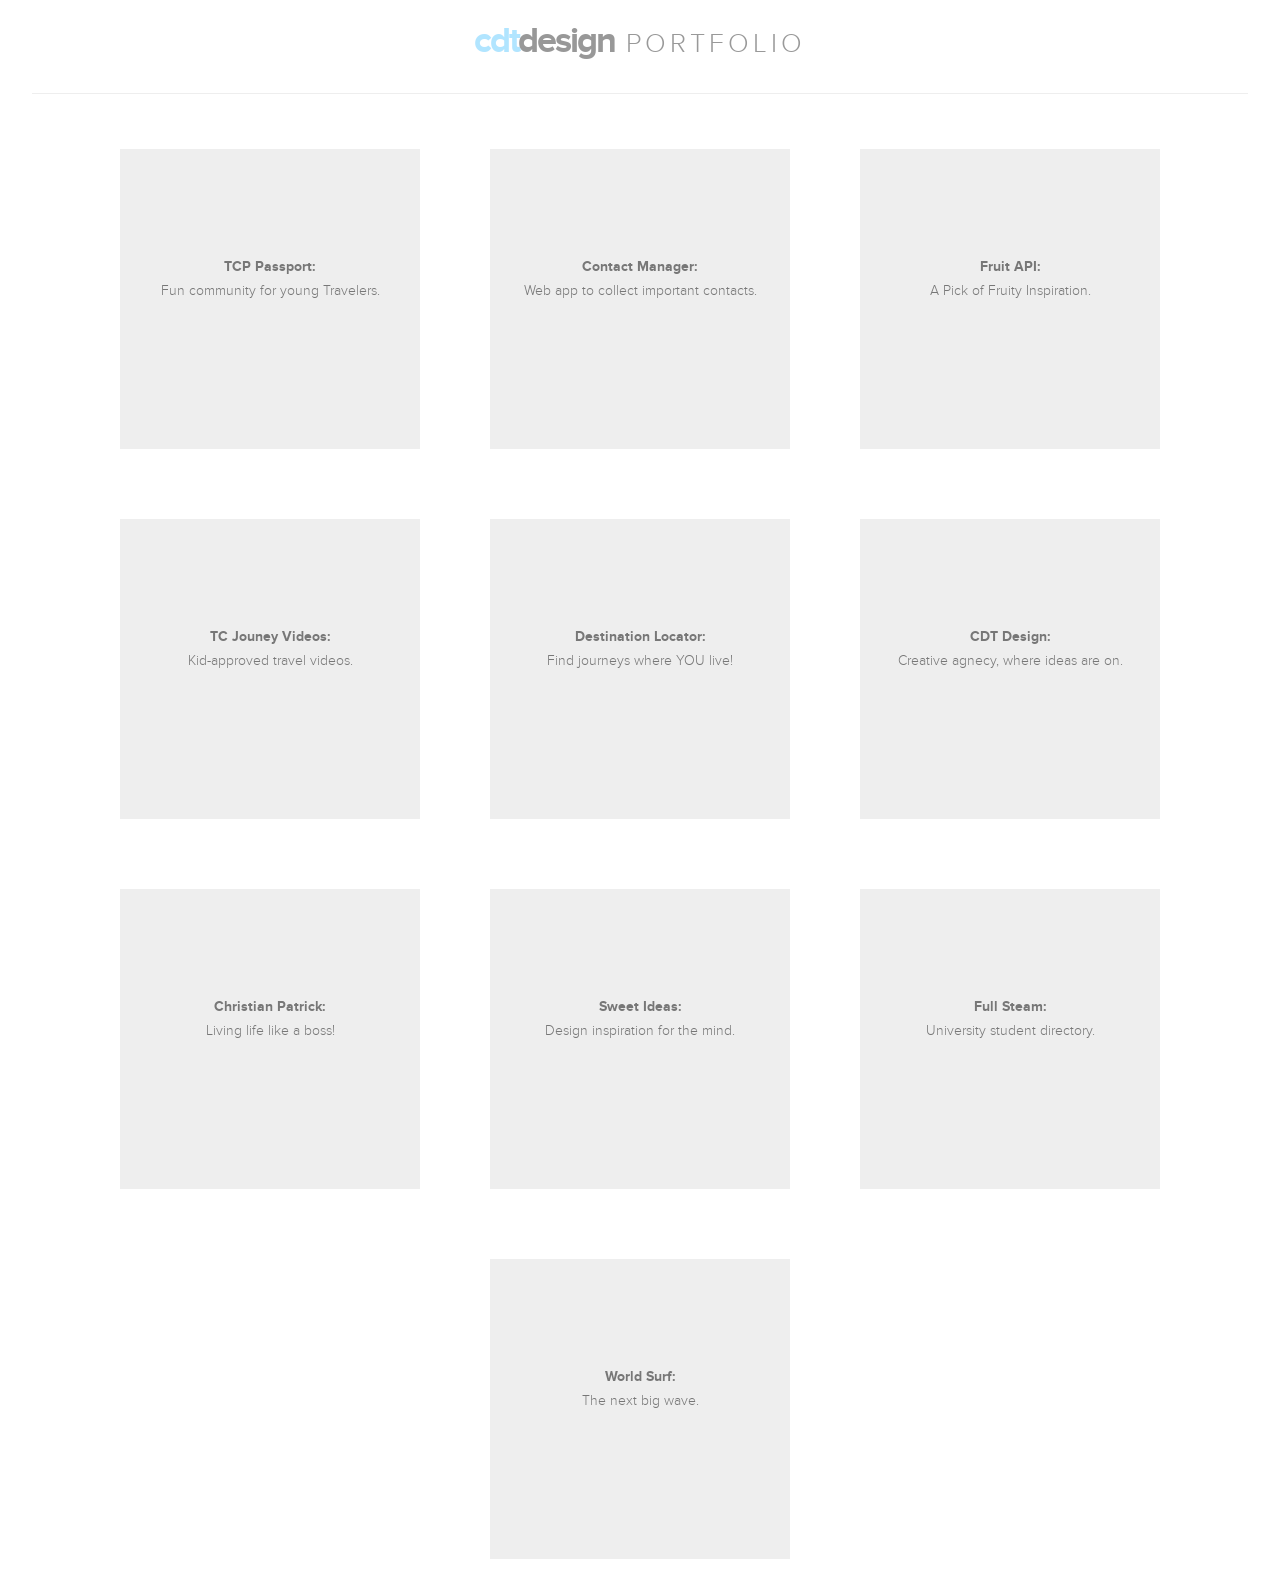
<file: index.html>
<!-- ******************************************
Christina D. Thorpe-rogers
Deployment of Web Applications
ASSIGNMENT: Your Portfolio, Live to the World!
Decemeber 1, 2015
******************************************** -->

<!DOCTYPE html>
<html lang="en">
  <head>
    <meta charset="utf-8">
    <meta http-equiv="X-UA-Compatible" content="IE=edge">
    <meta name="viewport" content="width=device-width, initial-scale=1">
    <!-- The above 3 meta tags *must* come first in the head; any other head content must come *after* these tags -->
    <title>cdt portfolio</title>

    <!-- Bootstrap -->
	<link href="https://maxcdn.bootstrapcdn.com/bootstrap/3.3.6/css/bootstrap.min.css" rel="stylesheet" integrity="sha256-7s5uDGW3AHqw6xtJmNNtr+OBRJUlgkNJEo78P4b0yRw= sha512-nNo+yCHEyn0smMxSswnf/OnX6/KwJuZTlNZBjauKhTK0c+zT+q5JOCx0UFhXQ6rJR9jg6Es8gPuD2uZcYDLqSw==" crossorigin="anonymous">
	<link rel="stylesheet" href="https://maxcdn.bootstrapcdn.com/font-awesome/4.5.0/css/font-awesome.min.css">
	<link rel="stylesheet" href="css/font-awesome.min.css">
	<link rel="stylesheet" href="css/style.css">

    <!-- HTML5 shim and Respond.js for IE8 support of HTML5 elements and media queries -->
    <!-- WARNING: Respond.js doesn't work if you view the page via file:// -->
    <!--[if lt IE 9]>
      <script src="https://oss.maxcdn.com/html5shiv/3.7.2/html5shiv.min.js"></script>
      <script src="https://oss.maxcdn.com/respond/1.4.2/respond.min.js"></script>
    <![endif]-->
  </head>
  <body>
	<nav class="navbar"> <!--  navbar-default -->
	<div class="container-fluid">
	  <div><!--  class="navbar-header" -->
	    <h1 class="center"><span id="cdtdesign"><b id="cdt">cdt</b><b>design</b></span><span id="portfolio"> portfolio</span></h1>
	  </div>
	</div>
	</nav>
	<hr></hr>
	<div class="container" id="content">
		<div class="container">
			<div class="cube center"><p class="center"><b>TCP Passport:</b></p><p>Fun community for young Travelers.</p></div>
			<div class="cube center"><p class="center"><b>Contact Manager:</b></p><p>Web app to collect important contacts.</p></div>
			<div class="cube center"><p class="center"><b>Fruit API:</b></p><p>A Pick of Fruity Inspiration.</p></div>
		</div>
		<div class="container">
			<div class="cube center"><p class="center"><b>TC Jouney Videos:</b></p><p>Kid-approved travel videos.</p></div>
			<div class="cube center"><p class="center"><b>Destination Locator:</b></p><p>Find journeys where YOU live!</p></div>
			<div class="cube center"><p class="center"><b>CDT Design:</b></p><p>Creative agnecy, where ideas are on.</p></div>
		</div>
		<div class="container">
			<div class="cube center"><p class="center"><b>Christian Patrick:</b></p><p>Living life like a boss!</p></div>
			<div class="cube center"><p class="center"><b>Sweet Ideas:</b></p><p>Design inspiration for the mind.</p></div>
			<div class="cube center"><p class="center"><b>Full Steam:</b></p><p>University student directory.</p></div>
		</div>
		<div class="container">
			<div class="cube center" style="background-color:white"><p class="center"></p></div>
			<div class="cube center"><p class="center"><b>World Surf:</b></p><p>The next big wave.</p></div>
			<div class="cube center" style="background-color:white"><p class="center"></p></div>
		</div>
	</div><!-- /#content -->
	
    <!-- jQuery (necessary for Bootstrap's JavaScript plugins) -->
    <script src="https://ajax.googleapis.com/ajax/libs/jquery/1.11.3/jquery.min.js"></script>
    <!-- Include all compiled plugins (below), or include individual files as needed -->
    <script src="https://maxcdn.bootstrapcdn.com/bootstrap/3.3.6/js/bootstrap.min.js" integrity="sha256-KXn5puMvxCw+dAYznun+drMdG1IFl3agK0p/pqT9KAo= sha512-2e8qq0ETcfWRI4HJBzQiA3UoyFk6tbNyG+qSaIBZLyW9Xf3sWZHN/lxe9fTh1U45DpPf07yj94KsUHHWe4Yk1A==" crossorigin="anonymous"></script>
  </body>
</html>
</file>
<file: css/style.css>
body {
	font-family: 'proxima_novalight', "Helvetica Neue", Helvetica, Arial, sans-serif;
}

b {
	font-family: 'proxima_novabold', "Helvetica Neue", Helvetica, Arial, sans-serif;
}

p {
	position: relative;
	top: 35%;
	line-height: 1em;
	color: #777;
}

#cdt {
	color: #66ccff;
}

#cdtdesign {
	letter-spacing: -.06em;
	opacity: .5;
}

#portfolio {
	font-size: .75em;
	letter-spacing: .15em;
	line-height: .5em;
	color: #999;
	text-transform: uppercase;
}

hr {
	width: 95%;
}

.center {
  text-align: center;
  margin-left: auto;
  margin-right: auto;
  margin: auto, 0;
}

.cube {
	display: block;
	float: left;
	background-color: #eee;
	width: 300px;
	height: 300px;
	margin: 35px;
	padding: 20px;
	vertical-align: middle;
}

/* Generated by Font Squirrel (http://www.fontsquirrel.com) on December 6, 2015 */

@font-face {
    font-family: 'proxima_novablack';
    src: url('../fonts/proximanova-black-webfont.eot');
    src: url('../fonts/proximanova-black-webfont.eot?#iefix') format('embedded-opentype'),
         url('../fonts/proximanova-black-webfont.woff2') format('woff2'),
         url('../fonts/proximanova-black-webfont.woff') format('woff'),
         url('../fonts/proximanova-black-webfont.ttf') format('truetype'),
         url('../fonts/proximanova-black-webfont.svg#proxima_novablack') format('svg');
    font-weight: normal;
    font-style: normal;

}

@font-face {
    font-family: 'proxima_novablack_italic';
    src: url('../fonts/proximanova-blackit-webfont.eot');
    src: url('../fonts/proximanova-blackit-webfont.eot?#iefix') format('embedded-opentype'),
         url('../fonts/proximanova-blackit-webfont.woff2') format('woff2'),
         url('../fonts/proximanova-blackit-webfont.woff') format('woff'),
         url('../fonts/proximanova-blackit-webfont.ttf') format('truetype'),
         url('../fonts/proximanova-blackit-webfont.svg#proxima_novablack_italic') format('svg');
    font-weight: normal;
    font-style: normal;

}

@font-face {
    font-family: 'proxima_novabold';
    src: url('../fonts/proximanova-bold-webfont.eot');
    src: url('../fonts/proximanova-bold-webfont.eot?#iefix') format('embedded-opentype'),
         url('../fonts/proximanova-bold-webfont.woff2') format('woff2'),
         url('../fonts/proximanova-bold-webfont.woff') format('woff'),
         url('../fonts/proximanova-bold-webfont.ttf') format('truetype'),
         url('../fonts/proximanova-bold-webfont.svg#proxima_novabold') format('svg');
    font-weight: normal;
    font-style: normal;

}

@font-face {
    font-family: 'proxima_novabold_italic';
    src: url('../fonts/proximanova-boldit-webfont.eot');
    src: url('../fonts/proximanova-boldit-webfont.eot?#iefix') format('embedded-opentype'),
         url('../fonts/proximanova-boldit-webfont.woff2') format('woff2'),
         url('../fonts/proximanova-boldit-webfont.woff') format('woff'),
         url('../fonts/proximanova-boldit-webfont.ttf') format('truetype'),
         url('../fonts/proximanova-boldit-webfont.svg#proxima_novabold_italic') format('svg');
    font-weight: normal;
    font-style: normal;

}

@font-face {
    font-family: 'proxima_novaextrabold';
    src: url('../fonts/proximanova-extrabld-webfont.eot');
    src: url('../fonts/proximanova-extrabld-webfont.eot?#iefix') format('embedded-opentype'),
         url('../fonts/proximanova-extrabld-webfont.woff2') format('woff2'),
         url('../fonts/proximanova-extrabld-webfont.woff') format('woff'),
         url('../fonts/proximanova-extrabld-webfont.ttf') format('truetype'),
         url('../fonts/proximanova-extrabld-webfont.svg#proxima_novaextrabold') format('svg');
    font-weight: normal;
    font-style: normal;

}

@font-face {
    font-family: 'proxima_novaextrabold_italic';
    src: url('../fonts/proximanova-extrabldit-webfont.eot');
    src: url('../fonts/proximanova-extrabldit-webfont.eot?#iefix') format('embedded-opentype'),
         url('../fonts/proximanova-extrabldit-webfont.woff2') format('woff2'),
         url('../fonts/proximanova-extrabldit-webfont.woff') format('woff'),
         url('../fonts/proximanova-extrabldit-webfont.ttf') format('truetype'),
         url('../fonts/proximanova-extrabldit-webfont.svg#proxima_novaextrabold_italic') format('svg');
    font-weight: normal;
    font-style: normal;

}




@font-face {
    font-family: 'proxima_novalight';
    src: url('../fonts/proximanova-light-webfont.eot');
    src: url('../fonts/proximanova-light-webfont.eot?#iefix') format('embedded-opentype'),
         url('../fonts/proximanova-light-webfont.woff2') format('woff2'),
         url('../fonts/proximanova-light-webfont.woff') format('woff'),
         url('../fonts/proximanova-light-webfont.ttf') format('truetype'),
         url('../fonts/proximanova-light-webfont.svg#proxima_novalight') format('svg');
    font-weight: normal;
    font-style: normal;

}

@font-face {
    font-family: 'proxima_novalight_italic';
    src: url('../fonts/proximanova-lightit-webfont.eot');
    src: url('../fonts/proximanova-lightit-webfont.eot?#iefix') format('embedded-opentype'),
         url('../fonts/proximanova-lightit-webfont.woff2') format('woff2'),
         url('../fonts/proximanova-lightit-webfont.woff') format('woff'),
         url('../fonts/proximanova-lightit-webfont.ttf') format('truetype'),
         url('../fonts/proximanova-lightit-webfont.svg#proxima_novalight_italic') format('svg');
    font-weight: normal;
    font-style: normal;

}

@font-face {
    font-family: 'proxima_novaregular';
    src: url('../fonts/proximanova-regular-webfont.eot');
    src: url('../fonts/proximanova-regular-webfont.eot?#iefix') format('embedded-opentype'),
         url('../fonts/proximanova-regular-webfont.woff2') format('woff2'),
         url('../fonts/proximanova-regular-webfont.woff') format('woff'),
         url('../fonts/proximanova-regular-webfont.ttf') format('truetype'),
         url('../fonts/proximanova-regular-webfont.svg#proxima_novaregular') format('svg');
    font-weight: normal;
    font-style: normal;

}

@font-face {
    font-family: 'proxima_novaregular_italic';
    src: url('../fonts/proximanova-regularit-webfont.eot');
    src: url('../fonts/proximanova-regularit-webfont.eot?#iefix') format('embedded-opentype'),
         url('../fonts/proximanova-regularit-webfont.woff2') format('woff2'),
         url('../fonts/proximanova-regularit-webfont.woff') format('woff'),
         url('../fonts/proximanova-regularit-webfont.ttf') format('truetype'),
         url('../fonts/proximanova-regularit-webfont.svg#proxima_novaregular_italic') format('svg');
    font-weight: normal;
    font-style: normal;

}

@font-face {
    font-family: 'proxima_novasemibold';
    src: url('../fonts/proximanova-semibold-webfont.eot');
    src: url('../fonts/proximanova-semibold-webfont.eot?#iefix') format('embedded-opentype'),
         url('../fonts/proximanova-semibold-webfont.woff2') format('woff2'),
         url('../fonts/proximanova-semibold-webfont.woff') format('woff'),
         url('../fonts/proximanova-semibold-webfont.ttf') format('truetype'),
         url('../fonts/proximanova-semibold-webfont.svg#proxima_novasemibold') format('svg');
    font-weight: normal;
    font-style: normal;

}

@font-face {
    font-family: 'proxima_novasemibold_italic';
    src: url('../fonts/proximanova-semiboldit-webfont.eot');
    src: url('../fonts/proximanova-semiboldit-webfont.eot?#iefix') format('embedded-opentype'),
         url('../fonts/proximanova-semiboldit-webfont.woff2') format('woff2'),
         url('../fonts/proximanova-semiboldit-webfont.woff') format('woff'),
         url('../fonts/proximanova-semiboldit-webfont.ttf') format('truetype'),
         url('../fonts/proximanova-semiboldit-webfont.svg#proxima_novasemibold_italic') format('svg');
    font-weight: normal;
    font-style: normal;

}
</file>
